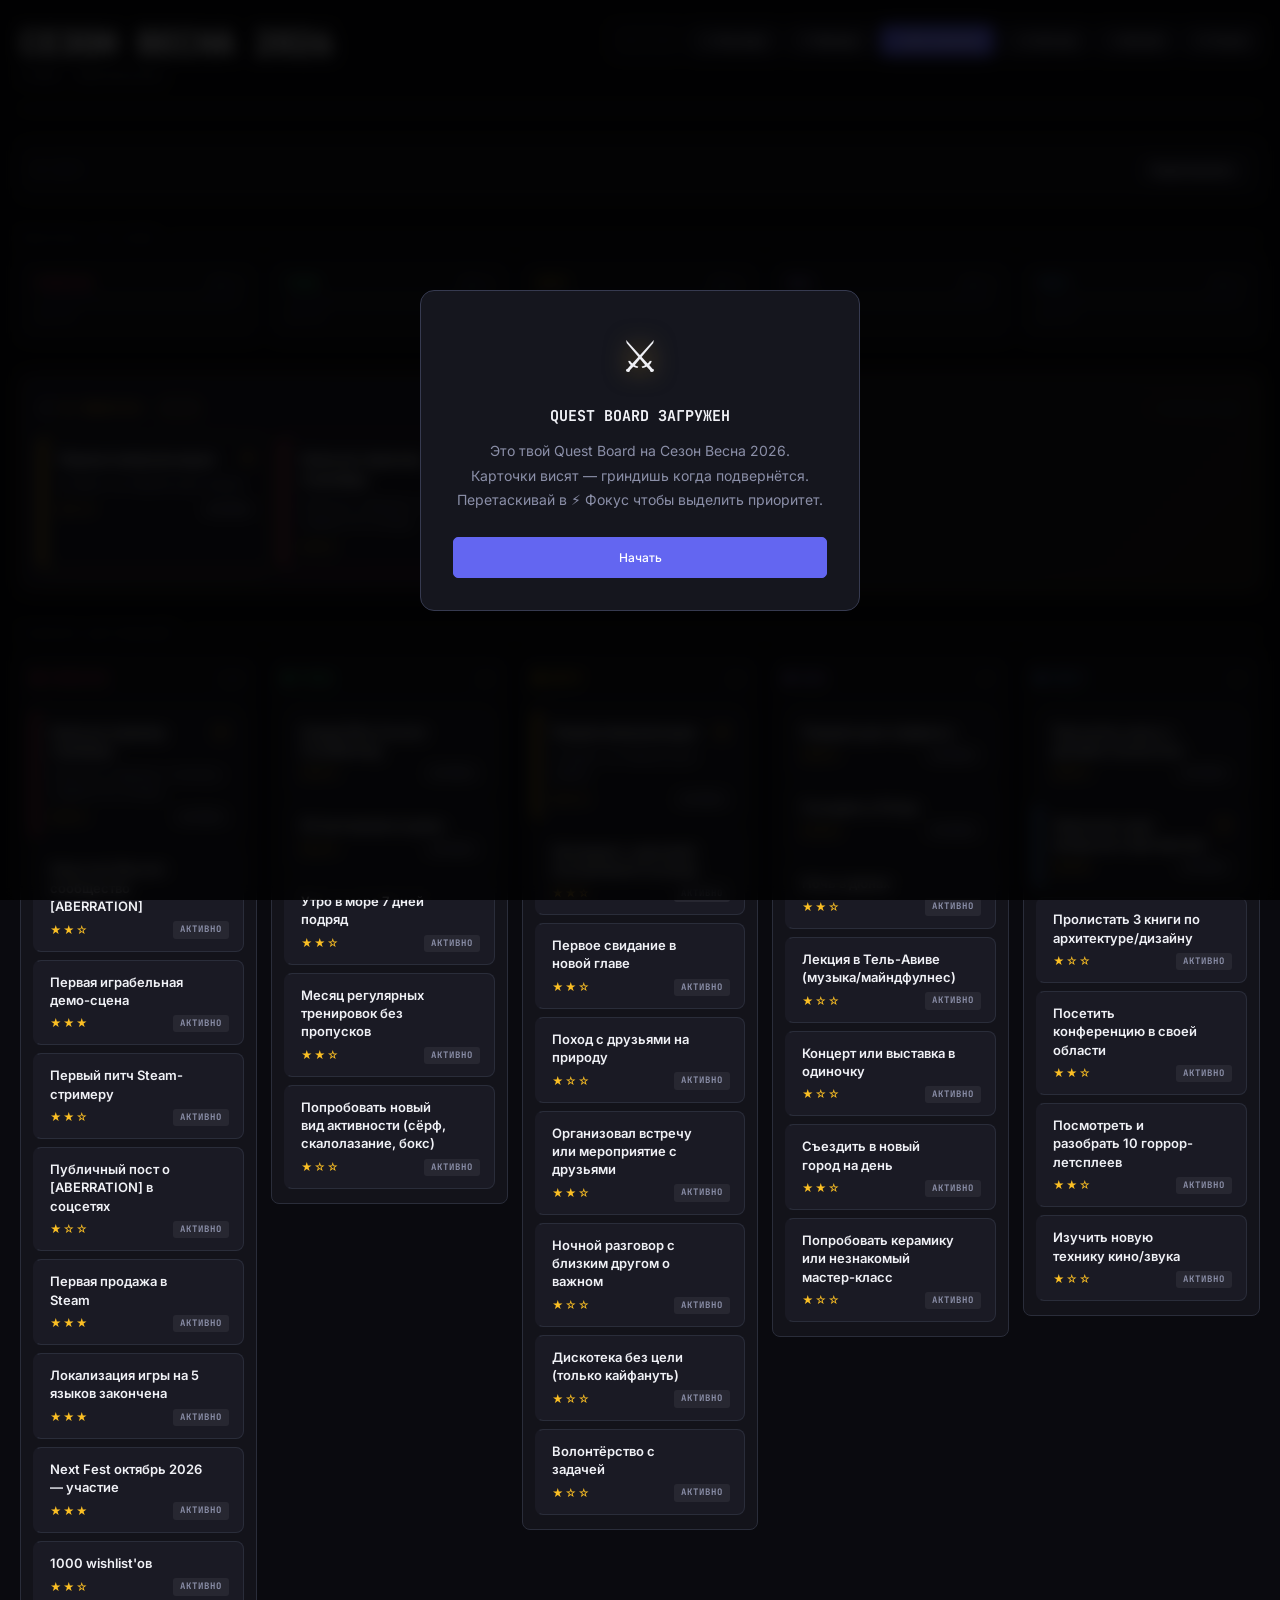
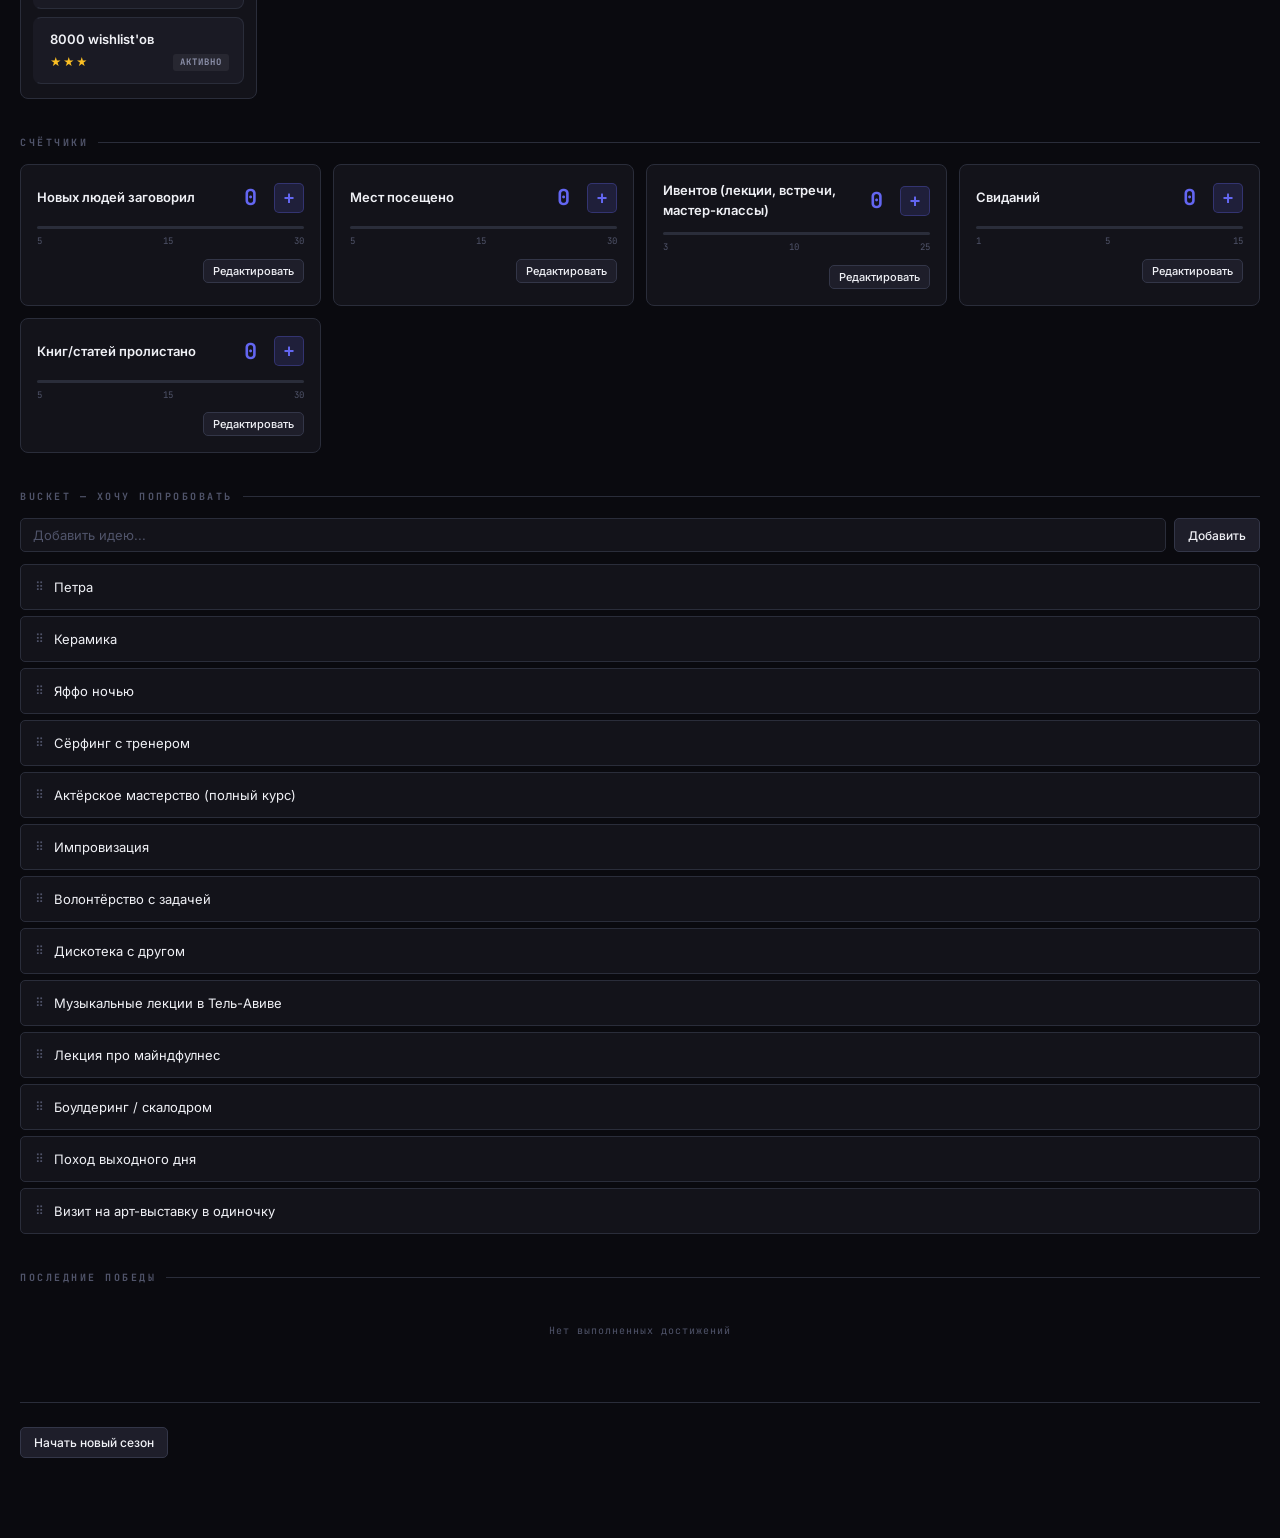
<file: quest_board.html>
<!DOCTYPE html>
<html lang="ru">
<head>
<meta charset="UTF-8">
<meta name="viewport" content="width=device-width, initial-scale=1.0">
<title>Quest Board — Сезон Весна 2026</title>
<link rel="preconnect" href="https://fonts.googleapis.com">
<link href="https://fonts.googleapis.com/css2?family=JetBrains+Mono:wght@400;700&family=Inter:wght@400;500;600&display=swap" rel="stylesheet">
<style>
:root {
  --bg-page:      #0a0a0f;
  --bg-panel:     #13131a;
  --bg-card:      #1a1a24;
  --bg-card-h:    #1e1e2c;
  --border:       #2a2d3a;
  --border-l:     #363a50;
  --text-main:    #f0f1f6;
  --text-muted:   #8b8fa8;
  --text-dim:     #50546a;
  --btn-bg:       #1e1e2a;
  --btn-h:        #26263a;
  --btn-bdr:      #333648;
  --accent:       #6366f1;
  --danger:       #ef4444;
  --success:      #22c55e;
  --gold:         #FBBF24;

  --c-craft:  #E94560;
  --c-body:   #4ADE80;
  --c-circle: #FBBF24;
  --c-fun:    #A78BFA;
  --c-growth: #60A5FA;

  --mono: 'JetBrains Mono', 'Consolas', monospace;
  --sans: 'Inter', system-ui, sans-serif;
  --r: 8px; --rs: 5px;
}
*,*::before,*::after{box-sizing:border-box;margin:0;padding:0}
html{scroll-behavior:smooth}
body{background:var(--bg-page);color:var(--text-main);font-family:var(--sans);font-size:14px;line-height:1.5;min-height:100vh}

/* ── LAYOUT ── */
#app{max-width:1440px;margin:0 auto;padding:24px 20px 80px}
section{margin-bottom:36px}

.sec-title{
  font-family:var(--mono);font-size:10px;font-weight:700;
  letter-spacing:2.5px;text-transform:uppercase;color:var(--text-dim);
  margin-bottom:14px;display:flex;align-items:center;gap:10px
}
.sec-title::after{content:'';flex:1;height:1px;background:var(--border)}

/* ── HEADER ── */
#header{margin-bottom:36px;padding-bottom:24px;border-bottom:1px solid var(--border)}
.hdr-top{display:flex;align-items:flex-start;justify-content:space-between;gap:20px;flex-wrap:wrap}
.hdr-left{flex:1;min-width:200px}

#season-name{
  font-family:var(--mono);font-size:clamp(20px,4vw,34px);font-weight:700;
  letter-spacing:-0.5px;cursor:pointer;display:inline-block;line-height:1.1;
  transition:color .15s
}
#season-name:hover{color:var(--accent)}
#season-subtitle{font-family:var(--mono);font-size:11px;color:var(--text-muted);margin-top:6px;letter-spacing:1px}

.hdr-right{display:flex;flex-wrap:wrap;gap:7px;align-items:center}

/* undo/redo */
.ud-group{display:flex;gap:3px;align-items:center;background:var(--bg-panel);border:1px solid var(--border);border-radius:var(--rs);padding:2px 4px}
.ud-btn{background:none;border:none;color:var(--text-muted);cursor:pointer;
  font-family:var(--mono);font-size:13px;width:28px;height:26px;border-radius:4px;
  display:flex;align-items:center;justify-content:center;transition:background .15s,color .15s}
.ud-btn:hover:not(:disabled){background:var(--btn-h);color:var(--text-main)}
.ud-btn:disabled{opacity:.25;cursor:default}

/* ── BUTTONS ── */
.btn{
  display:inline-flex;align-items:center;gap:6px;padding:7px 13px;
  background:var(--btn-bg);border:1px solid var(--btn-bdr);color:var(--text-main);
  font-family:var(--sans);font-size:12px;font-weight:500;border-radius:var(--rs);
  cursor:pointer;transition:background .15s,border-color .15s;white-space:nowrap
}
.btn:hover{background:var(--btn-h);border-color:var(--border-l)}
.btn.ac{background:var(--accent);border-color:var(--accent);color:#fff}
.btn.ac:hover{background:#5254d4;border-color:#5254d4}
.btn.dn{background:transparent;border-color:var(--danger);color:var(--danger)}
.btn.dn:hover{background:rgba(239,68,68,.1)}
.btn.ok{background:transparent;border-color:var(--success);color:var(--success)}
.btn.ok:hover{background:rgba(34,197,94,.1)}
.btn.sm{padding:4px 9px;font-size:11px}

/* ── OATH ── */
.oath-hdr{
  display:flex;align-items:center;justify-content:space-between;
  padding:12px 16px;background:var(--bg-panel);border:1px solid var(--border);
  border-radius:var(--r);cursor:pointer;transition:background .15s
}
.oath-hdr:hover{background:var(--bg-card)}
.oath-row{display:flex;align-items:center;gap:10px}
.oath-arrow{font-family:var(--mono);font-size:10px;color:var(--text-muted);transition:transform .2s;display:inline-block}
.oath-arrow.o{transform:rotate(90deg)}
.oath-lbl{font-family:var(--mono);font-size:10px;font-weight:700;letter-spacing:2px;text-transform:uppercase;color:var(--text-dim)}

#oath-body{display:none;padding:16px;background:var(--bg-panel);border:1px solid var(--border);border-top:none;border-radius:0 0 var(--r) var(--r)}
#oath-body.o{display:block}
.oath-list{list-style:none;counter-reset:oath;display:flex;flex-direction:column;gap:10px}
.oath-item{display:flex;gap:12px;align-items:flex-start;counter-increment:oath;color:var(--text-muted);font-size:13px;line-height:1.6}
.oath-item::before{
  content:counter(oath);font-family:var(--mono);font-size:10px;font-weight:700;color:var(--accent);
  background:rgba(99,102,241,.15);border:1px solid rgba(99,102,241,.3);border-radius:4px;
  width:22px;height:22px;display:flex;align-items:center;justify-content:center;flex-shrink:0;margin-top:2px
}

/* ── XP ── */
.xp-grid{display:grid;grid-template-columns:repeat(5,1fr);gap:12px}
@media(max-width:900px){.xp-grid{grid-template-columns:repeat(2,1fr)}}
@media(max-width:500px){.xp-grid{grid-template-columns:1fr}}
.xp-card{background:var(--bg-panel);border:1px solid var(--border);border-radius:var(--r);padding:14px 16px}
.xp-top{display:flex;align-items:center;justify-content:space-between;margin-bottom:8px}
.xp-name{font-family:var(--mono);font-size:11px;font-weight:700;letter-spacing:1px;text-transform:uppercase}
.xp-lv{font-family:var(--mono);font-size:10px;color:var(--text-muted)}
.xp-track{height:4px;background:var(--border);border-radius:2px;overflow:hidden;margin-bottom:6px}
.xp-fill{height:100%;border-radius:2px;transition:width .4s ease}
.xp-txt{font-family:var(--mono);font-size:10px;color:var(--text-dim)}

/* ════════════════════════════════════
   ЗОНА ФОКУСА — выразительный стиль
   ════════════════════════════════════ */
#focus-section{
  position:relative;
  border-radius:12px;
  padding:20px;
  background:
    linear-gradient(135deg,rgba(99,102,241,.06) 0%,rgba(251,191,36,.04) 100%),
    var(--bg-panel);
  border:1px solid rgba(251,191,36,.25);
  box-shadow:0 0 0 1px rgba(251,191,36,.08),inset 0 1px 0 rgba(255,255,255,.03);
  margin-bottom:36px;
  transition:border-color .2s,box-shadow .2s
}
#focus-section.drag-active{
  border-color:rgba(251,191,36,.6);
  box-shadow:0 0 20px rgba(251,191,36,.15),0 0 0 1px rgba(251,191,36,.2)
}

.focus-hdr{
  display:flex;align-items:center;gap:12px;margin-bottom:16px
}
.focus-icon{font-size:16px;filter:drop-shadow(0 0 6px rgba(251,191,36,.6))}
.focus-label{
  font-family:var(--mono);font-size:11px;font-weight:700;
  letter-spacing:3px;text-transform:uppercase;
  color:var(--gold);text-shadow:0 0 12px rgba(251,191,36,.4)
}
.focus-count{
  font-family:var(--mono);font-size:10px;color:var(--text-dim);
  background:rgba(251,191,36,.08);border:1px solid rgba(251,191,36,.15);
  padding:2px 8px;border-radius:20px
}
.focus-hint{margin-left:auto;font-family:var(--mono);font-size:9px;color:var(--text-dim);letter-spacing:1px}

.focus-grid{
  display:grid;
  grid-template-columns:repeat(auto-fill,minmax(220px,1fr));
  gap:12px;
  min-height:96px;
}
.focus-drop-zone{
  display:flex;align-items:center;justify-content:center;
  border:2px dashed rgba(251,191,36,.2);border-radius:var(--r);
  color:var(--text-dim);font-family:var(--mono);font-size:10px;letter-spacing:1px;
  padding:28px;transition:border-color .2s,color .2s;min-height:96px
}
.focus-drop-zone.hot{border-color:rgba(251,191,36,.55);color:var(--gold)}

/* Карточка В ФОКУСЕ — увеличенный вариант */
.ach-card{
  background:var(--bg-card);border:1px solid var(--border);border-left:3px solid transparent;
  border-radius:var(--r);padding:12px 14px;cursor:pointer;
  transition:background .15s,transform .1s,box-shadow .15s;position:relative;user-select:none
}
.ach-card:hover{background:var(--bg-card-h);transform:translateY(-1px)}
.ach-card.dragging{opacity:.35;transform:scale(.97)}
.ach-card.drag-over{outline:2px dashed var(--accent);outline-offset:2px}
.ach-card.completed .ach-title{text-decoration:line-through;color:var(--text-muted)}
.ach-card.completed{opacity:.7}

/* Карточка внутри фокуса */
.focus-grid .ach-card{
  border-left-width:3px;
  background:rgba(26,26,36,.9);
  box-shadow:inset 0 0 0 1px rgba(255,255,255,.04)
}
.focus-grid .ach-card:hover{
  box-shadow:inset 0 0 0 1px rgba(255,255,255,.07),0 4px 16px rgba(0,0,0,.3)
}
.focus-grid .ach-card .ach-title{font-size:14px;font-weight:600;letter-spacing:-.1px}

.ach-top{display:flex;align-items:flex-start;justify-content:space-between;gap:8px;margin-bottom:6px}
.ach-title{font-size:13px;font-weight:600;line-height:1.4;flex:1}
.ach-pin-btn{
  background:none;border:none;color:var(--text-dim);cursor:pointer;font-size:13px;
  padding:2px;opacity:0;transition:opacity .15s,color .15s;flex-shrink:0;line-height:1
}
.ach-card:hover .ach-pin-btn{opacity:1}
.ach-pin-btn.on{opacity:1;color:var(--gold);text-shadow:0 0 8px rgba(251,191,36,.6)}
.ach-desc{font-size:12px;color:var(--text-muted);margin-bottom:8px;line-height:1.5}
.ach-foot{display:flex;align-items:center;justify-content:space-between;gap:8px}
.ach-stars{font-size:11px;color:var(--gold);letter-spacing:1px}
.ach-badge{
  font-family:var(--mono);font-size:9px;font-weight:700;letter-spacing:1px;text-transform:uppercase;
  padding:2px 7px;border-radius:3px;background:rgba(255,255,255,.06);color:var(--text-muted)
}
.ach-card.completed .ach-badge{background:rgba(34,197,94,.15);color:var(--success)}
.ach-date{font-family:var(--mono);font-size:9px;color:var(--text-dim);margin-top:6px}

/* ── AXES GALLERY ── */
.axes-grid{display:grid;grid-template-columns:repeat(5,1fr);gap:14px;align-items:start}
@media(max-width:1100px){.axes-grid{grid-template-columns:repeat(3,1fr)}}
@media(max-width:700px){.axes-grid{grid-template-columns:repeat(2,1fr)}}
@media(max-width:460px){.axes-grid{grid-template-columns:1fr}}

.axis-col{
  background:var(--bg-panel);border:1px solid var(--border);border-radius:var(--r);
  padding:14px 12px;min-height:120px;transition:border-color .15s,background .15s
}
.axis-col.drop-t{border-color:var(--accent);background:rgba(99,102,241,.05)}
.axis-col-hdr{display:flex;align-items:center;gap:8px;margin-bottom:12px;padding-bottom:10px;border-bottom:1px solid var(--border)}
.axis-dot{width:8px;height:8px;border-radius:50%;flex-shrink:0}
.axis-name{font-family:var(--mono);font-size:11px;font-weight:700;letter-spacing:1.5px;text-transform:uppercase}
.axis-cnt{font-family:var(--mono);font-size:10px;color:var(--text-dim);margin-left:auto}
.axis-cards{display:flex;flex-direction:column;gap:8px;min-height:40px}

/* ── COUNTERS ── */
.cnt-grid{display:grid;grid-template-columns:repeat(auto-fill,minmax(270px,1fr));gap:12px}
.cnt-card{background:var(--bg-panel);border:1px solid var(--border);border-radius:var(--r);padding:16px}
.cnt-top{display:flex;align-items:center;justify-content:space-between;margin-bottom:12px;gap:10px}
.cnt-name{font-size:13px;font-weight:600;flex:1}
.cnt-ctrl{display:flex;align-items:center;gap:6px}
.cnt-val{font-family:var(--mono);font-size:22px;font-weight:700;color:var(--accent);min-width:36px;text-align:center}
.btn-plus{
  width:30px;height:30px;display:flex;align-items:center;justify-content:center;
  background:rgba(99,102,241,.15);border:1px solid rgba(99,102,241,.3);color:var(--accent);
  border-radius:var(--rs);cursor:pointer;font-size:18px;font-weight:700;transition:background .15s;line-height:1
}
.btn-plus:hover{background:rgba(99,102,241,.3)}
.cnt-track{height:3px;background:var(--border);border-radius:2px;overflow:hidden;margin-bottom:6px}
.cnt-fill{height:100%;background:var(--accent);border-radius:2px;transition:width .4s ease}
.cnt-tiers{display:flex;justify-content:space-between;font-family:var(--mono);font-size:9px;color:var(--text-dim)}
.cnt-tier.hit{color:var(--success);font-weight:700}
.cnt-foot{display:flex;justify-content:flex-end;margin-top:10px;gap:6px}

/* ── BUCKET ── */
.bkt-add{display:flex;gap:8px;margin-bottom:12px}
.bkt-add input{
  flex:1;background:var(--bg-panel);border:1px solid var(--border);
  color:var(--text-main);font-family:var(--sans);font-size:13px;
  padding:8px 12px;border-radius:var(--rs);outline:none;transition:border-color .15s
}
.bkt-add input:focus{border-color:var(--accent)}
.bkt-add input::placeholder{color:var(--text-dim)}
.bkt-list{display:flex;flex-direction:column;gap:6px}
.bkt-item{
  display:flex;align-items:center;gap:10px;padding:10px 14px;
  background:var(--bg-panel);border:1px solid var(--border);border-radius:var(--rs);
  cursor:grab;transition:background .15s
}
.bkt-item:hover{background:var(--bg-card)}
.bkt-item.dragging{opacity:.4;cursor:grabbing}
.bkt-item.drag-over{outline:2px dashed var(--accent);outline-offset:2px}
.bkt-grip{color:var(--text-dim);font-size:12px;cursor:grab;flex-shrink:0}
.bkt-txt{flex:1;font-size:13px}
.bkt-act{display:flex;gap:5px;opacity:0;transition:opacity .15s}
.bkt-item:hover .bkt-act{opacity:1}

/* ── RECENT ── */
.rec-list{display:flex;flex-direction:column;gap:8px}
.rec-item{display:flex;align-items:center;gap:12px;padding:10px 14px;background:var(--bg-panel);border:1px solid var(--border);border-radius:var(--rs)}
.rec-dot{width:8px;height:8px;border-radius:50%;flex-shrink:0}
.rec-title{flex:1;font-size:13px;font-weight:500}
.rec-axis{font-family:var(--mono);font-size:10px;color:var(--text-muted);text-transform:uppercase;letter-spacing:1px}
.rec-date{font-family:var(--mono);font-size:10px;color:var(--text-dim)}

/* ── MODAL ── */
.modal-back{
  display:none;position:fixed;inset:0;background:rgba(0,0,0,.72);
  backdrop-filter:blur(5px);z-index:1000;align-items:center;justify-content:center;padding:20px
}
.modal-back.o{display:flex}
.modal-box{
  background:#15161e;border:1px solid var(--border-l);border-radius:12px;
  width:100%;max-width:480px;max-height:90vh;overflow-y:auto;padding:24px;
  box-shadow:0 24px 60px rgba(0,0,0,.6)
}
.m-title{font-family:var(--mono);font-size:12px;font-weight:700;letter-spacing:1.5px;text-transform:uppercase;color:var(--text-muted);margin-bottom:20px}
.m-field{margin-bottom:16px}
.m-field label{display:block;font-family:var(--mono);font-size:10px;font-weight:700;letter-spacing:1.5px;text-transform:uppercase;color:var(--text-dim);margin-bottom:6px}
.m-field input,.m-field select,.m-field textarea{
  width:100%;background:var(--bg-card);border:1px solid var(--border);color:var(--text-main);
  font-family:var(--sans);font-size:13px;padding:9px 12px;border-radius:var(--rs);outline:none;
  transition:border-color .15s;resize:vertical
}
.m-field input:focus,.m-field select:focus,.m-field textarea:focus{border-color:var(--accent)}
.m-field select option{background:#15161e}
.diff-row{display:flex;gap:8px}
.diff-btn{
  flex:1;padding:8px;background:var(--bg-card);border:1px solid var(--border);color:var(--text-muted);
  border-radius:var(--rs);cursor:pointer;text-align:center;font-size:14px;transition:all .15s
}
.diff-btn:hover{border-color:var(--border-l)}
.diff-btn.on{border-color:var(--gold);color:var(--gold);background:rgba(251,191,36,.1)}
.m-acts{display:flex;flex-wrap:wrap;gap:8px;margin-top:20px;padding-top:16px;border-top:1px solid var(--border)}
.m-acts-l{display:flex;gap:8px;flex:1}
.m-acts-r{display:flex;gap:8px}

/* ── TOAST ── */
#toast{
  position:fixed;bottom:24px;left:50%;transform:translateX(-50%) translateY(20px);
  background:#26263a;border:1px solid var(--border-l);color:var(--text-main);
  font-family:var(--mono);font-size:12px;padding:10px 18px;border-radius:8px;
  box-shadow:0 8px 24px rgba(0,0,0,.4);opacity:0;transition:opacity .2s,transform .2s;
  pointer-events:none;z-index:9999;white-space:nowrap
}
#toast.show{opacity:1;transform:translateX(-50%) translateY(0)}

/* ── WELCOME ── */
#welcome{display:none;position:fixed;inset:0;background:rgba(0,0,0,.82);backdrop-filter:blur(8px);z-index:2000;align-items:center;justify-content:center;padding:20px}
#welcome.o{display:flex}
.wlc-box{background:#15161e;border:1px solid var(--border-l);border-radius:14px;padding:32px;max-width:440px;width:100%;text-align:center}
.wlc-icon{font-size:44px;margin-bottom:16px;filter:drop-shadow(0 0 12px rgba(251,191,36,.5))}
.wlc-title{font-family:var(--mono);font-size:15px;font-weight:700;margin-bottom:12px}
.wlc-text{font-size:14px;color:var(--text-muted);line-height:1.75;margin-bottom:24px}

.empty-st{text-align:center;padding:24px 16px;color:var(--text-dim);font-family:var(--mono);font-size:10px;letter-spacing:1px}
input[type=file]{display:none}
.ns-sep{border-top:1px solid var(--border);padding-top:24px;margin-top:40px}
</style>
</head>
<body>
<div id="app">

<!-- HEADER -->
<div id="header">
  <div class="hdr-top">
    <div class="hdr-left">
      <div id="season-name">СЕЗОН ВЕСНА 2026</div>
      <div id="season-subtitle">Глава: Приключение</div>
    </div>
    <div class="hdr-right">
      <!-- Undo / Redo -->
      <div class="ud-group">
        <button class="ud-btn" id="btn-undo" title="Отменить (Ctrl+Z)" onclick="QB.undo()" disabled>↩</button>
        <button class="ud-btn" id="btn-redo" title="Повторить (Ctrl+Y)" onclick="QB.redo()" disabled>↪</button>
      </div>
      <button class="btn" onclick="QB.exportJSON()">↓ Экспорт</button>
      <button class="btn" onclick="QB.importClick()">↑ Импорт</button>
      <button class="btn ac" onclick="QB.openAddAch()">+ Достижение</button>
      <button class="btn" onclick="QB.openAddCounter()">+ Счётчик</button>
      <button class="btn" onclick="QB.openAddBucket()">+ Bucket</button>
      <button class="btn" onclick="QB.openNewSeason()">⟳ Сезон</button>
    </div>
  </div>
</div>

<!-- OATH -->
<section id="oath-section">
  <div class="oath-hdr" onclick="QB.toggleOath()">
    <div class="oath-row">
      <span class="oath-arrow" id="oath-arrow">▶</span>
      <span class="oath-lbl">Обет</span>
    </div>
    <button class="btn sm" onclick="event.stopPropagation();QB.openEditOath()">Редактировать</button>
  </div>
  <div id="oath-body"></div>
</section>

<!-- XP -->
<section>
  <div class="sec-title">Прогресс по осям</div>
  <div class="xp-grid" id="xp-grid"></div>
</section>

<!-- FOCUS ZONE -->
<div id="focus-section"
  ondragover="QB.focusDragOver(event)"
  ondragleave="QB.focusDragLeave(event)"
  ondrop="QB.focusDrop(event)">
  <div class="focus-hdr">
    <span class="focus-icon">⚡</span>
    <span class="focus-label">В фокусе</span>
    <span class="focus-count" id="focus-count">0 / 5</span>
    <span class="focus-hint">↓ перетащи сюда</span>
  </div>
  <div class="focus-grid" id="focus-grid"></div>
</div>

<!-- ACHIEVEMENTS GALLERY -->
<section>
  <div class="sec-title">Галерея достижений</div>
  <div class="axes-grid" id="axes-grid"></div>
</section>

<!-- COUNTERS -->
<section>
  <div class="sec-title">Счётчики</div>
  <div class="cnt-grid" id="cnt-grid"></div>
</section>

<!-- BUCKET -->
<section>
  <div class="sec-title">Bucket — хочу попробовать</div>
  <div class="bkt-add">
    <input type="text" id="bkt-input" placeholder="Добавить идею..." onkeydown="QB.bktKeydown(event)">
    <button class="btn" onclick="QB.addBucket()">Добавить</button>
  </div>
  <div class="bkt-list" id="bkt-list"></div>
</section>

<!-- RECENT -->
<section>
  <div class="sec-title">Последние победы</div>
  <div class="rec-list" id="rec-list"></div>
</section>

<div class="ns-sep">
  <button class="btn" onclick="QB.openNewSeason()">Начать новый сезон</button>
</div>
</div><!-- #app -->

<!-- MODALS -->

<!-- Achievement -->
<div class="modal-back" id="m-ach" onclick="QB.closeM('m-ach')">
<div class="modal-box" onclick="event.stopPropagation()">
  <div class="m-title" id="m-ach-title">Достижение</div>
  <div class="m-field"><label>Название</label><input type="text" id="ach-title" placeholder="Что хочешь сделать?"></div>
  <div class="m-field"><label>Описание</label><textarea id="ach-desc" rows="2" placeholder="Подробности..."></textarea></div>
  <div class="m-field"><label>Ось</label><select id="ach-axis"></select></div>
  <div class="m-field">
    <label>Сложность</label>
    <div class="diff-row" id="diff-row">
      <div class="diff-btn" data-d="1" onclick="QB.setDiff(1)">★</div>
      <div class="diff-btn" data-d="2" onclick="QB.setDiff(2)">★★</div>
      <div class="diff-btn" data-d="3" onclick="QB.setDiff(3)">★★★</div>
    </div>
  </div>
  <div class="m-field" id="note-field"><label>Заметка</label><textarea id="ach-note" rows="2" placeholder="Что получилось?"></textarea></div>
  <div class="m-acts">
    <div class="m-acts-l">
      <button class="btn ok" id="btn-done" onclick="QB.completeAch()">✓ Сделал!</button>
      <button class="btn" id="btn-reac" onclick="QB.reactivateAch()" style="display:none">↩ Вернуть</button>
    </div>
    <div class="m-acts-r">
      <button class="btn dn" id="btn-del-ach" onclick="QB.deleteAch()">Удалить</button>
      <button class="btn" onclick="QB.saveAch()">Сохранить</button>
      <button class="btn" onclick="QB.closeM('m-ach')">✕</button>
    </div>
  </div>
</div>
</div>

<!-- Oath -->
<div class="modal-back" id="m-oath" onclick="QB.closeM('m-oath')">
<div class="modal-box" onclick="event.stopPropagation()">
  <div class="m-title">Редактировать обет</div>
  <div id="oath-fields"></div>
  <div class="m-acts"><div class="m-acts-r">
    <button class="btn ac" onclick="QB.saveOath()">Сохранить</button>
    <button class="btn" onclick="QB.closeM('m-oath')">Отмена</button>
  </div></div>
</div>
</div>

<!-- Counter -->
<div class="modal-back" id="m-cnt" onclick="QB.closeM('m-cnt')">
<div class="modal-box" onclick="event.stopPropagation()">
  <div class="m-title" id="m-cnt-title">Счётчик</div>
  <div class="m-field"><label>Название</label><input type="text" id="cnt-name" placeholder="Что считаем?"></div>
  <div class="m-field"><label>Тиры (через запятую)</label><input type="text" id="cnt-tiers" placeholder="5, 15, 30"></div>
  <div class="m-field" id="cnt-cur-f"><label>Текущее значение</label><input type="number" id="cnt-cur" min="0" value="0"></div>
  <div class="m-acts">
    <div class="m-acts-l"><button class="btn dn" id="btn-del-cnt" onclick="QB.deleteCnt()" style="display:none">Удалить</button></div>
    <div class="m-acts-r">
      <button class="btn ac" onclick="QB.saveCnt()">Сохранить</button>
      <button class="btn" onclick="QB.closeM('m-cnt')">Отмена</button>
    </div>
  </div>
</div>
</div>

<!-- Season -->
<div class="modal-back" id="m-season" onclick="QB.closeM('m-season')">
<div class="modal-box" onclick="event.stopPropagation()">
  <div class="m-title" id="m-season-title">Сезон</div>
  <div class="m-field"><label>Название сезона</label><input type="text" id="s-name" placeholder="Сезон Лето 2026"></div>
  <div class="m-field"><label>Подзаголовок</label><input type="text" id="s-sub" placeholder="Глава: ..."></div>
  <div id="s-warn" style="display:none;padding:10px;background:rgba(239,68,68,.1);border:1px solid rgba(239,68,68,.3);border-radius:6px;font-size:12px;color:#ef4444;margin-bottom:12px">
    Текущий сезон будет заархивирован. Достижения сбросятся в active, счётчики обнулятся.
  </div>
  <div class="m-acts"><div class="m-acts-r">
    <button class="btn ac" id="btn-save-s" onclick="QB.saveSeason()">Сохранить</button>
    <button class="btn" onclick="QB.closeM('m-season')">Отмена</button>
  </div></div>
</div>
</div>

<div id="toast"></div>
<div id="welcome" class="o">
  <div class="wlc-box">
    <div class="wlc-icon">⚔️</div>
    <div class="wlc-title">QUEST BOARD ЗАГРУЖЕН</div>
    <div class="wlc-text">Это твой Quest Board на Сезон Весна 2026.<br>Карточки висят — гриндишь когда подвернётся.<br>Перетаскивай в ⚡ Фокус чтобы выделить приоритет.</div>
    <button class="btn ac" onclick="QB.closeWelcome()" style="width:100%;justify-content:center;padding:12px">Начать</button>
  </div>
</div>

<input type="file" id="import-input" accept=".json" onchange="QB.importJSON(event)">

<script>
/* ════════════════════════════════════════════════════
   QUEST BOARD — core logic
   ════════════════════════════════════════════════════ */
const QB = (() => {

/* ── SEED ── */
const SEED = {
  schemaVersion: 1,
  season: { name: 'СЕЗОН ВЕСНА 2026', startedAt: '2026-04-18', subtitle: 'Глава: Приключение' },
  oath: [
    'Иду туда, где мне интересно, по фану. Если среда развивает — бонус. Что из этого получится — побочный продукт, а не цель.',
    '"Иду кайфовать" — установка по умолчанию на всё публичное: свидания, питчи, знакомства, выступления, соцсети. Цель всегда фан, результат всегда бонус.',
    'Одно действие — несколько слоёв. Выбираю только то, где сходятся ремесло, тело, круг, фан, рост. Что не сходится — отсеиваю без сожаления.',
    'Представляюсь из новой главы. Я solo-разработчик, делаю [ABERRATION], строю FEIGIN ENTERTAINMENT. Студент — уточнение, не главное слово.'
  ],
  axes: [
    { id:'craft',  name:'Ремесло', color:'#E94560' },
    { id:'body',   name:'Тело',    color:'#4ADE80' },
    { id:'circle', name:'Круг',    color:'#FBBF24' },
    { id:'fun',    name:'Фан',     color:'#A78BFA' },
    { id:'growth', name:'Рост',    color:'#60A5FA' }
  ],
  achievements:[
    // CIRCLE
    {id:uid(),title:'Первая импровизация',description:'Сходить на первый урок импро',axis:'circle',difficulty:1,status:'active',pinned:true,completedAt:null,note:'',order:0},
    {id:uid(),title:'Заговорил с красивой незнакомкой на улице',description:'',axis:'circle',difficulty:2,status:'active',pinned:false,completedAt:null,note:'',order:1},
    {id:uid(),title:'Первое свидание в новой главе',description:'',axis:'circle',difficulty:2,status:'active',pinned:false,completedAt:null,note:'',order:2},
    {id:uid(),title:'Поход с друзьями на природу',description:'',axis:'circle',difficulty:1,status:'active',pinned:false,completedAt:null,note:'',order:3},
    {id:uid(),title:'Организовал встречу или мероприятие с друзьями',description:'',axis:'circle',difficulty:2,status:'active',pinned:false,completedAt:null,note:'',order:4},
    {id:uid(),title:'Ночной разговор с близким другом о важном',description:'',axis:'circle',difficulty:1,status:'active',pinned:false,completedAt:null,note:'',order:5},
    {id:uid(),title:'Дискотека без цели (только кайфануть)',description:'',axis:'circle',difficulty:1,status:'active',pinned:false,completedAt:null,note:'',order:6},
    {id:uid(),title:'Волонтёрство с задачей',description:'',axis:'circle',difficulty:1,status:'active',pinned:false,completedAt:null,note:'',order:7},
    // FUN
    {id:uid(),title:'Первый урок сёрфинга',description:'',axis:'fun',difficulty:2,status:'active',pinned:false,completedAt:null,note:'',order:0},
    {id:uid(),title:'Съездить в Петру',description:'',axis:'fun',difficulty:3,status:'active',pinned:false,completedAt:null,note:'',order:1},
    {id:uid(),title:'Ночь в дюнах',description:'',axis:'fun',difficulty:2,status:'active',pinned:false,completedAt:null,note:'',order:2},
    {id:uid(),title:'Лекция в Тель-Авиве (музыка/майндфулнес)',description:'',axis:'fun',difficulty:1,status:'active',pinned:false,completedAt:null,note:'',order:3},
    {id:uid(),title:'Концерт или выставка в одиночку',description:'',axis:'fun',difficulty:1,status:'active',pinned:false,completedAt:null,note:'',order:4},
    {id:uid(),title:'Съездить в новый город на день',description:'',axis:'fun',difficulty:2,status:'active',pinned:false,completedAt:null,note:'',order:5},
    {id:uid(),title:'Попробовать керамику или незнакомый мастер-класс',description:'',axis:'fun',difficulty:1,status:'active',pinned:false,completedAt:null,note:'',order:6},
    // CRAFT
    {id:uid(),title:'Написал первому стримеру',description:'Написать первому стримеру-хоррор летсплееру',axis:'craft',difficulty:2,status:'active',pinned:true,completedAt:null,note:'',order:0},
    {id:uid(),title:'Запустил Discord-сообщество [ABERRATION]',description:'',axis:'craft',difficulty:2,status:'active',pinned:false,completedAt:null,note:'',order:1},
    {id:uid(),title:'Первая играбельная демо-сцена',description:'',axis:'craft',difficulty:3,status:'active',pinned:false,completedAt:null,note:'',order:2},
    {id:uid(),title:'Первый питч Steam-стримеру',description:'',axis:'craft',difficulty:2,status:'active',pinned:false,completedAt:null,note:'',order:3},
    {id:uid(),title:'Публичный пост о [ABERRATION] в соцсетях',description:'',axis:'craft',difficulty:1,status:'active',pinned:false,completedAt:null,note:'',order:4},
    {id:uid(),title:'Первая продажа в Steam',description:'',axis:'craft',difficulty:3,status:'active',pinned:false,completedAt:null,note:'',order:5},
    {id:uid(),title:'Локализация игры на 5 языков закончена',description:'',axis:'craft',difficulty:3,status:'active',pinned:false,completedAt:null,note:'',order:6},
    {id:uid(),title:'Next Fest октябрь 2026 — участие',description:'',axis:'craft',difficulty:3,status:'active',pinned:false,completedAt:null,note:'',order:7},
    {id:uid(),title:"1000 wishlist'ов",description:'',axis:'craft',difficulty:2,status:'active',pinned:false,completedAt:null,note:'',order:8},
    {id:uid(),title:"8000 wishlist'ов",description:'',axis:'craft',difficulty:3,status:'active',pinned:false,completedAt:null,note:'',order:9},
    // BODY
    {id:uid(),title:'Новый PR в Convict Conditioning',description:'',axis:'body',difficulty:2,status:'active',pinned:false,completedAt:null,note:'',order:0},
    {id:uid(),title:'20 км пешком за день',description:'',axis:'body',difficulty:2,status:'active',pinned:false,completedAt:null,note:'',order:1},
    {id:uid(),title:'Утро в море 7 дней подряд',description:'',axis:'body',difficulty:2,status:'active',pinned:false,completedAt:null,note:'',order:2},
    {id:uid(),title:'Месяц регулярных тренировок без пропусков',description:'',axis:'body',difficulty:2,status:'active',pinned:false,completedAt:null,note:'',order:3},
    {id:uid(),title:'Попробовать новый вид активности (сёрф, скалолазание, бокс)',description:'',axis:'body',difficulty:1,status:'active',pinned:false,completedAt:null,note:'',order:4},
    // GROWTH
    {id:uid(),title:'Прочитать книгу о дизайне полностью',description:'',axis:'growth',difficulty:2,status:'active',pinned:false,completedAt:null,note:'',order:0},
    {id:uid(),title:'Закончить курс актёрского мастерства',description:'',axis:'growth',difficulty:3,status:'active',pinned:true,completedAt:null,note:'',order:1},
    {id:uid(),title:'Пролистать 3 книги по архитектуре/дизайну',description:'',axis:'growth',difficulty:1,status:'active',pinned:false,completedAt:null,note:'',order:2},
    {id:uid(),title:'Посетить конференцию в своей области',description:'',axis:'growth',difficulty:2,status:'active',pinned:false,completedAt:null,note:'',order:3},
    {id:uid(),title:'Посмотреть и разобрать 10 горрор-летсплеев',description:'',axis:'growth',difficulty:2,status:'active',pinned:false,completedAt:null,note:'',order:4},
    {id:uid(),title:'Изучить новую технику кино/звука',description:'',axis:'growth',difficulty:1,status:'active',pinned:false,completedAt:null,note:'',order:5}
  ],
  counters:[
    {id:uid(),name:'Новых людей заговорил',current:0,tiers:[5,15,30]},
    {id:uid(),name:'Мест посещено',current:0,tiers:[5,15,30]},
    {id:uid(),name:'Ивентов (лекции, встречи, мастер-классы)',current:0,tiers:[3,10,25]},
    {id:uid(),name:'Свиданий',current:0,tiers:[1,5,15]},
    {id:uid(),name:'Книг/статей пролистано',current:0,tiers:[5,15,30]}
  ],
  bucket:[
    {id:uid(),text:'Петра'},{id:uid(),text:'Керамика'},{id:uid(),text:'Яффо ночью'},
    {id:uid(),text:'Сёрфинг с тренером'},{id:uid(),text:'Актёрское мастерство (полный курс)'},
    {id:uid(),text:'Импровизация'},{id:uid(),text:'Волонтёрство с задачей'},
    {id:uid(),text:'Дискотека с другом'},{id:uid(),text:'Музыкальные лекции в Тель-Авиве'},
    {id:uid(),text:'Лекция про майндфулнес'},{id:uid(),text:'Боулдеринг / скалодром'},
    {id:uid(),text:'Поход выходного дня'},{id:uid(),text:'Визит на арт-выставку в одиночку'}
  ]
};

/* ── STATE ── */
let S = null;
let history = [], histIdx = -1;
let oathOpen = false;
let editAchId = null, curDiff = 1;
let editCntId = null;
let isNewSeason = false;
let dragId = null, dragFrom = null; // dragFrom: 'focus' | 'axis'
let bktDragId = null;

const KEY = 'quest_board_v1';
const ARC = 'quest_board_archive';

/* ── HELPERS ── */
function uid(){ return Math.random().toString(36).slice(2)+Date.now().toString(36); }

function save(){ localStorage.setItem(KEY, JSON.stringify(S)); }

function pushHistory(){
  history = history.slice(0, histIdx+1);
  history.push(JSON.stringify(S));
  if(history.length > 60) history.shift();
  histIdx = history.length - 1;
  updateUD();
}

function commit(){
  pushHistory();
  save();
  render();
}

function updateUD(){
  document.getElementById('btn-undo').disabled = (histIdx <= 0);
  document.getElementById('btn-redo').disabled = (histIdx >= history.length-1);
}

function undo(){
  if(histIdx <= 0) return;
  histIdx--;
  S = JSON.parse(history[histIdx]);
  save(); render(); updateUD();
  toast('Отменено');
}

function redo(){
  if(histIdx >= history.length-1) return;
  histIdx++;
  S = JSON.parse(history[histIdx]);
  save(); render(); updateUD();
  toast('Повторено');
}

function axColor(id){ const a=S.axes.find(x=>x.id===id); return a?a.color:'#6366f1'; }
function axName(id){ const a=S.axes.find(x=>x.id===id); return a?a.name:id; }
function stars(n){ return '★'.repeat(n)+'☆'.repeat(3-n); }
function today(){ return new Date().toISOString().slice(0,10); }
function fmtDate(d){ if(!d)return''; const[y,m,day]=d.split('-'); return `${day}.${m}.${y}`; }
function esc(s){ return String(s).replace(/&/g,'&amp;').replace(/</g,'&lt;').replace(/>/g,'&gt;').replace(/"/g,'&quot;'); }

function getXP(axId){ return S.achievements.filter(a=>a.axis===axId&&a.status==='completed').reduce((s,a)=>s+a.difficulty,0); }
function getLevel(xp){
  if(xp>=50) return{level:5,min:50,max:null};
  if(xp>=30) return{level:4,min:30,max:50};
  if(xp>=15) return{level:3,min:15,max:30};
  if(xp>=5)  return{level:2,min:5, max:15};
  return{level:1,min:0,max:5};
}

function toast(msg,dur=2000){
  const el=document.getElementById('toast');
  el.textContent=msg; el.classList.add('show');
  setTimeout(()=>el.classList.remove('show'),dur);
}

/* ── RENDER ── */
function render(){
  renderHeader(); renderOath(); renderXP();
  renderFocus(); renderAxes();
  renderCounters(); renderBucket(); renderRecent();
}

function renderHeader(){
  document.getElementById('season-name').textContent=S.season.name;
  document.getElementById('season-subtitle').textContent=S.season.subtitle;
}

function renderOath(){
  const body=document.getElementById('oath-body');
  const arr=document.getElementById('oath-arrow');
  body.classList.toggle('o',oathOpen);
  arr.classList.toggle('o',oathOpen);
  body.innerHTML='<ul class="oath-list">'+S.oath.map(t=>`<li class="oath-item">${esc(t)}</li>`).join('')+'</ul>';
}

function renderXP(){
  document.getElementById('xp-grid').innerHTML=S.axes.map(ax=>{
    const xp=getXP(ax.id);
    const{level,min,max}=getLevel(xp);
    const pct=max?Math.min(100,((xp-min)/(max-min))*100):100;
    const txt=max?`${xp-min}/${max-min} XP`:`${xp} XP — MAX`;
    return`<div class="xp-card">
      <div class="xp-top">
        <span class="xp-name" style="color:${ax.color}">${ax.name}</span>
        <span class="xp-lv">LVL ${level}</span>
      </div>
      <div class="xp-track"><div class="xp-fill" style="width:${pct}%;background:${ax.color}"></div></div>
      <div class="xp-txt">${txt}</div>
    </div>`;
  }).join('');
}

/* ── FOCUS ZONE ── */
function renderFocus(){
  const pinned=S.achievements.filter(a=>a.pinned&&a.status==='active');
  document.getElementById('focus-count').textContent=`${pinned.length} / 5`;
  const grid=document.getElementById('focus-grid');
  if(!pinned.length){
    grid.innerHTML='<div class="focus-drop-zone" id="focus-empty">Перетащи карточку сюда чтобы взять в фокус</div>';
  } else {
    grid.innerHTML=pinned.map(a=>achCard(a,true)).join('');
  }
}

/* ── AXES GALLERY ── */
function renderAxes(){
  document.getElementById('axes-grid').innerHTML=S.axes.map(ax=>{
    const achs=S.achievements.filter(a=>a.axis===ax.id).sort((a,b)=>a.order-b.order);
    const done=achs.filter(a=>a.status==='completed').length;
    return`<div class="axis-col" data-axis="${ax.id}"
      ondragover="QB.axisDragOver(event,'${ax.id}')"
      ondragleave="QB.axisDragLeave(event)"
      ondrop="QB.axisDrop(event,'${ax.id}')">
      <div class="axis-col-hdr">
        <div class="axis-dot" style="background:${ax.color}"></div>
        <span class="axis-name" style="color:${ax.color}">${ax.name}</span>
        <span class="axis-cnt">${done}/${achs.length}</span>
      </div>
      <div class="axis-cards" data-axis="${ax.id}">
        ${achs.length?achs.map(a=>achCard(a,false)).join(''):'<div class="empty-st">Пусто</div>'}
      </div>
    </div>`;
  }).join('');
}

function achCard(a, inFocus){
  const color=axColor(a.axis);
  const isPinned=a.pinned&&a.status==='active';
  const borderColor=a.status==='completed'?color:(isPinned?color:'transparent');
  const glow=isPinned&&inFocus?`box-shadow:0 0 0 1px ${color}33,0 4px 20px ${color}22`:''
  const completedLine=a.completedAt?`<div class="ach-date">✓ ${fmtDate(a.completedAt)}</div>`:'';
  const pinIcon=isPinned?'★':'☆';
  const pinTitle=isPinned?'Убрать из фокуса':'Добавить в фокус';
  return`<div class="ach-card ${a.status}" data-id="${a.id}"
    style="border-left-color:${borderColor};${glow}"
    draggable="true"
    ondragstart="QB.achDragStart(event,'${a.id}','${inFocus?'focus':'axis'}')"
    ondragover="QB.achDragOver(event)"
    ondragleave="QB.achDragLeave(event)"
    ondrop="QB.achDrop(event,'${a.id}')"
    ondragend="QB.achDragEnd(event)"
    onclick="QB.openEditAch('${a.id}')">
    <div class="ach-top">
      <div class="ach-title">${esc(a.title)}</div>
      ${a.status==='active'?`<button class="ach-pin-btn ${isPinned?'on':''}" title="${pinTitle}"
        onclick="event.stopPropagation();QB.togglePin('${a.id}')">${pinIcon}</button>`:''}
    </div>
    ${a.description?`<div class="ach-desc">${esc(a.description)}</div>`:''}
    <div class="ach-foot">
      <span class="ach-stars">${stars(a.difficulty)}</span>
      <span class="ach-badge">${a.status==='completed'?'выполнено':'активно'}</span>
    </div>
    ${completedLine}
  </div>`;
}

/* ── DRAG & DROP ── */

// Achievement drag
function achDragStart(e,id,from){
  dragId=id; dragFrom=from;
  e.currentTarget.classList.add('dragging');
  e.dataTransfer.effectAllowed='move';
  e.dataTransfer.setData('text/plain',JSON.stringify({id,from}));
}
function achDragOver(e){
  e.preventDefault(); e.stopPropagation();
  e.currentTarget.classList.add('drag-over');
  e.dataTransfer.dropEffect='move';
}
function achDragLeave(e){ e.currentTarget.classList.remove('drag-over'); }
function achDrop(e,targetId){
  e.preventDefault(); e.stopPropagation();
  e.currentTarget.classList.remove('drag-over');
  if(!dragId||dragId===targetId) return;
  const src=S.achievements.find(x=>x.id===dragId);
  const tgt=S.achievements.find(x=>x.id===targetId);
  if(!src||!tgt) return;
  if(src.axis===tgt.axis){
    const tmp=src.order; src.order=tgt.order; tgt.order=tmp;
  } else {
    src.axis=tgt.axis; src.order=tgt.order-0.5;
    S.achievements.filter(a=>a.axis===src.axis).sort((a,b)=>a.order-b.order).forEach((a,i)=>a.order=i);
  }
  commit();
}
function achDragEnd(e){
  e.currentTarget.classList.remove('dragging');
  dragId=null; dragFrom=null;
  document.querySelectorAll('.drag-over').forEach(el=>el.classList.remove('drag-over'));
}

// Axis column drop — also handles unpin from focus
function axisDragOver(e,axId){
  e.preventDefault();
  e.currentTarget.classList.add('drop-t');
  e.dataTransfer.dropEffect='move';
}
function axisDragLeave(e){ e.currentTarget.classList.remove('drop-t'); }
function axisDrop(e,axId){
  e.preventDefault();
  e.currentTarget.classList.remove('drop-t');
  let id=dragId;
  if(!id){ try{ const d=JSON.parse(e.dataTransfer.getData('text/plain')); id=d.id; }catch(ex){} }
  if(!id) return;
  const src=S.achievements.find(x=>x.id===id);
  if(!src) return;
  const wasInFocus=src.pinned&&src.status==='active';
  // If dragged from focus to same axis or different axis — just unpin
  if(src.pinned) src.pinned=false;
  if(src.axis!==axId){
    src.axis=axId;
    const maxOrd=S.achievements.filter(a=>a.axis===axId&&a.id!==id).reduce((m,a)=>Math.max(m,a.order),-1);
    src.order=maxOrd+1;
  }
  commit();
  if(wasInFocus) toast('Убрано из фокуса');
}

// Focus zone drop — pins the card
function focusDragOver(e){
  e.preventDefault();
  document.getElementById('focus-section').classList.add('drag-active');
  const empty=document.getElementById('focus-empty');
  if(empty) empty.classList.add('hot');
  e.dataTransfer.dropEffect='move';
}
function focusDragLeave(e){
  // only remove highlight if we left the section entirely
  if(!document.getElementById('focus-section').contains(e.relatedTarget)){
    document.getElementById('focus-section').classList.remove('drag-active');
    const empty=document.getElementById('focus-empty');
    if(empty) empty.classList.remove('hot');
  }
}
function focusDrop(e){
  e.preventDefault();
  document.getElementById('focus-section').classList.remove('drag-active');
  const empty=document.getElementById('focus-empty');
  if(empty) empty.classList.remove('hot');
  let id=dragId;
  if(!id){ try{ const d=JSON.parse(e.dataTransfer.getData('text/plain')); id=d.id; }catch(ex){} }
  if(!id) return;
  const src=S.achievements.find(x=>x.id===id);
  if(!src||src.status!=='active') return;
  if(src.pinned){ toast('Уже в фокусе'); return; }
  const pinCount=S.achievements.filter(a=>a.pinned&&a.status==='active').length;
  if(pinCount>=5){ toast('В фокусе уже 5 квестов — максимум'); return; }
  src.pinned=true;
  commit();
  toast('⚡ Добавлено в фокус');
}

// Bucket drag
function bktDragStart(e,id){
  bktDragId=id;
  e.currentTarget.classList.add('dragging');
  e.dataTransfer.effectAllowed='move';
}
function bktDragOver(e){ e.preventDefault(); e.currentTarget.classList.add('drag-over'); }
function bktDragLeave(e){ e.currentTarget.classList.remove('drag-over'); }
function bktDrop(e,tgtId){
  e.preventDefault(); e.currentTarget.classList.remove('drag-over');
  if(!bktDragId||bktDragId===tgtId) return;
  const si=S.bucket.findIndex(b=>b.id===bktDragId);
  const ti=S.bucket.findIndex(b=>b.id===tgtId);
  if(si===-1||ti===-1) return;
  const[item]=S.bucket.splice(si,1); S.bucket.splice(ti,0,item);
  commit();
}
function bktDragEnd(e){
  e.currentTarget.classList.remove('dragging');
  bktDragId=null;
  document.querySelectorAll('.drag-over').forEach(el=>el.classList.remove('drag-over'));
}

/* ── OATH ── */
function toggleOath(){ oathOpen=!oathOpen; renderOath(); }
function openEditOath(){
  document.getElementById('oath-fields').innerHTML=S.oath.map((r,i)=>`
    <div class="m-field"><label>Правило ${i+1}</label>
    <textarea id="or-${i}" rows="3">${esc(r)}</textarea></div>`).join('');
  openM('m-oath');
}
function saveOath(){
  S.oath=S.oath.map((_,i)=>{ const el=document.getElementById(`or-${i}`); return el?el.value.trim():S.oath[i]; });
  commit(); closeM('m-oath'); toast('Обет сохранён');
}

/* ── ACHIEVEMENT MODAL ── */
function fillAxisSel(sel){
  document.getElementById('ach-axis').innerHTML=S.axes.map(a=>`<option value="${a.id}" ${a.id===sel?'selected':''}>${a.name}</option>`).join('');
}
function openAddAch(pre={}){
  editAchId=null;
  document.getElementById('m-ach-title').textContent='Новое достижение';
  document.getElementById('ach-title').value=pre.title||'';
  document.getElementById('ach-desc').value=pre.desc||'';
  document.getElementById('ach-note').value='';
  curDiff=pre.difficulty||1; fillAxisSel(pre.axis||S.axes[0].id); updateDiffUI();
  document.getElementById('btn-done').style.display='none';
  document.getElementById('btn-reac').style.display='none';
  document.getElementById('btn-del-ach').style.display='none';
  document.getElementById('note-field').style.display='none';
  openM('m-ach');
}
function openEditAch(id){
  const a=S.achievements.find(x=>x.id===id); if(!a) return;
  editAchId=id;
  document.getElementById('m-ach-title').textContent='Редактировать достижение';
  document.getElementById('ach-title').value=a.title;
  document.getElementById('ach-desc').value=a.description;
  document.getElementById('ach-note').value=a.note||'';
  curDiff=a.difficulty; fillAxisSel(a.axis); updateDiffUI();
  document.getElementById('note-field').style.display='block';
  document.getElementById('btn-del-ach').style.display='inline-flex';
  document.getElementById('btn-done').style.display=a.status==='active'?'inline-flex':'none';
  document.getElementById('btn-reac').style.display=a.status==='completed'?'inline-flex':'none';
  openM('m-ach');
}
function setDiff(n){ curDiff=n; updateDiffUI(); }
function updateDiffUI(){ document.querySelectorAll('.diff-btn').forEach(b=>b.classList.toggle('on',+b.dataset.d===curDiff)); }

function saveAch(){
  const title=document.getElementById('ach-title').value.trim();
  if(!title){ toast('Введи название'); return; }
  const axis=document.getElementById('ach-axis').value;
  const desc=document.getElementById('ach-desc').value.trim();
  const note=document.getElementById('ach-note').value.trim();
  if(editAchId){
    const a=S.achievements.find(x=>x.id===editAchId);
    if(a){ a.title=title; a.description=desc; a.axis=axis; a.difficulty=curDiff; a.note=note; }
    toast('Сохранено');
  } else {
    const maxO=S.achievements.filter(x=>x.axis===axis).reduce((m,x)=>Math.max(m,x.order),-1);
    S.achievements.push({id:uid(),title,description:desc,axis,difficulty:curDiff,status:'active',pinned:false,completedAt:null,note,order:maxO+1});
    toast('Достижение добавлено');
  }
  commit(); closeM('m-ach');
}
function completeAch(){
  if(!editAchId) return;
  const a=S.achievements.find(x=>x.id===editAchId); if(!a) return;
  a.note=document.getElementById('ach-note').value.trim();
  a.status='completed'; a.completedAt=today(); a.pinned=false;
  commit(); closeM('m-ach');
  toast(`✓ Выполнено! +${a.difficulty} XP → ${axName(a.axis)}`);
}
function reactivateAch(){
  if(!editAchId) return;
  const a=S.achievements.find(x=>x.id===editAchId); if(!a) return;
  a.status='active'; a.completedAt=null;
  commit(); closeM('m-ach'); toast('Возвращено в активные');
}
function deleteAch(){
  if(!editAchId||!confirm('Удалить достижение?')) return;
  S.achievements=S.achievements.filter(x=>x.id!==editAchId);
  commit(); closeM('m-ach'); toast('Удалено');
}
function togglePin(id){
  const a=S.achievements.find(x=>x.id===id); if(!a) return;
  if(!a.pinned){
    const cnt=S.achievements.filter(x=>x.pinned&&x.status==='active').length;
    if(cnt>=5){ toast('В фокусе уже 5 квестов'); return; }
  }
  a.pinned=!a.pinned;
  commit();
  toast(a.pinned?'⚡ Добавлено в фокус':'Убрано из фокуса');
}

/* ── COUNTERS ── */
function renderCounters(){
  const g=document.getElementById('cnt-grid');
  if(!S.counters.length){ g.innerHTML='<div class="empty-st">Нет счётчиков</div>'; return; }
  g.innerHTML=S.counters.map(c=>{
    const next=c.tiers.find(t=>t>c.current);
    const pct=next?Math.min(100,(c.current/next)*100):100;
    const tHTML=c.tiers.map(t=>`<span class="cnt-tier ${c.current>=t?'hit':''}">${t}</span>`).join('');
    return`<div class="cnt-card">
      <div class="cnt-top">
        <div class="cnt-name">${esc(c.name)}</div>
        <div class="cnt-ctrl">
          <div class="cnt-val">${c.current}</div>
          <button class="btn-plus" onclick="QB.incCnt('${c.id}')">+</button>
        </div>
      </div>
      <div class="cnt-track"><div class="cnt-fill" style="width:${pct}%"></div></div>
      <div class="cnt-tiers">${tHTML}</div>
      <div class="cnt-foot"><button class="btn sm" onclick="QB.openEditCnt('${c.id}')">Редактировать</button></div>
    </div>`;
  }).join('');
}
function openAddCounter(){
  editCntId=null;
  document.getElementById('m-cnt-title').textContent='Новый счётчик';
  document.getElementById('cnt-name').value='';
  document.getElementById('cnt-tiers').value='5, 15, 30';
  document.getElementById('cnt-cur').value='0';
  document.getElementById('cnt-cur-f').style.display='none';
  document.getElementById('btn-del-cnt').style.display='none';
  openM('m-cnt');
}
function openEditCnt(id){
  const c=S.counters.find(x=>x.id===id); if(!c) return;
  editCntId=id;
  document.getElementById('m-cnt-title').textContent='Редактировать счётчик';
  document.getElementById('cnt-name').value=c.name;
  document.getElementById('cnt-tiers').value=c.tiers.join(', ');
  document.getElementById('cnt-cur').value=c.current;
  document.getElementById('cnt-cur-f').style.display='block';
  document.getElementById('btn-del-cnt').style.display='inline-flex';
  openM('m-cnt');
}
function saveCnt(){
  const name=document.getElementById('cnt-name').value.trim();
  if(!name){ toast('Введи название'); return; }
  const tiers=document.getElementById('cnt-tiers').value.split(',').map(t=>parseInt(t.trim())).filter(n=>!isNaN(n)&&n>0).sort((a,b)=>a-b);
  if(!tiers.length){ toast('Введи тиры'); return; }
  const cur=parseInt(document.getElementById('cnt-cur').value)||0;
  if(editCntId){
    const c=S.counters.find(x=>x.id===editCntId);
    if(c){ c.name=name; c.tiers=tiers; c.current=cur; }
    toast('Счётчик обновлён');
  } else {
    S.counters.push({id:uid(),name,current:0,tiers});
    toast('Счётчик добавлен');
  }
  commit(); closeM('m-cnt');
}
function deleteCnt(){
  if(!editCntId||!confirm('Удалить счётчик?')) return;
  S.counters=S.counters.filter(x=>x.id!==editCntId);
  commit(); closeM('m-cnt'); toast('Удалено');
}
function incCnt(id){
  const c=S.counters.find(x=>x.id===id); if(!c) return;
  c.current++;
  const hit=c.tiers.find(t=>t===c.current);
  commit();
  if(hit) toast(`🏆 Тир ${hit} достигнут — ${c.name}`);
}

/* ── BUCKET ── */
function renderBucket(){
  const list=document.getElementById('bkt-list');
  if(!S.bucket.length){ list.innerHTML='<div class="empty-st">Bucket пуст</div>'; return; }
  list.innerHTML=S.bucket.map(b=>`
    <div class="bkt-item" data-id="${b.id}" draggable="true"
      ondragstart="QB.bktDragStart(event,'${b.id}')"
      ondragover="QB.bktDragOver(event)"
      ondragleave="QB.bktDragLeave(event)"
      ondrop="QB.bktDrop(event,'${b.id}')"
      ondragend="QB.bktDragEnd(event)">
      <span class="bkt-grip">⠿</span>
      <span class="bkt-txt">${esc(b.text)}</span>
      <div class="bkt-act">
        <button class="btn sm" onclick="QB.bktToAch('${b.id}')">→ В квест</button>
        <button class="btn sm dn" onclick="QB.delBucket('${b.id}')">✕</button>
      </div>
    </div>`).join('');
}
function openAddBucket(){ document.getElementById('bkt-input').focus(); }
function addBucket(){
  const inp=document.getElementById('bkt-input');
  const text=inp.value.trim(); if(!text) return;
  S.bucket.push({id:uid(),text}); inp.value='';
  commit();
}
function bktKeydown(e){ if(e.key==='Enter') addBucket(); }
function delBucket(id){ S.bucket=S.bucket.filter(b=>b.id!==id); commit(); }
function bktToAch(id){ const b=S.bucket.find(x=>x.id===id); if(!b) return; openAddAch({title:b.text}); }

/* ── RECENT ── */
function renderRecent(){
  const list=document.getElementById('rec-list');
  const rec=S.achievements.filter(a=>a.status==='completed')
    .sort((a,b)=>(b.completedAt||'').localeCompare(a.completedAt||'')).slice(0,5);
  if(!rec.length){ list.innerHTML='<div class="empty-st">Нет выполненных достижений</div>'; return; }
  list.innerHTML=rec.map(a=>`
    <div class="rec-item">
      <div class="rec-dot" style="background:${axColor(a.axis)}"></div>
      <div class="rec-title">${esc(a.title)}</div>
      <div class="rec-axis">${axName(a.axis)}</div>
      <div class="rec-date">${fmtDate(a.completedAt)}</div>
    </div>`).join('');
}

/* ── SEASON ── */
function openNewSeason(){
  isNewSeason=true;
  document.getElementById('m-season-title').textContent='Новый сезон';
  document.getElementById('s-name').value='';
  document.getElementById('s-sub').value='';
  document.getElementById('s-warn').style.display='block';
  document.getElementById('btn-save-s').textContent='Начать новый сезон';
  openM('m-season');
}
function openEditSeason(){
  isNewSeason=false;
  document.getElementById('m-season-title').textContent='Редактировать сезон';
  document.getElementById('s-name').value=S.season.name;
  document.getElementById('s-sub').value=S.season.subtitle;
  document.getElementById('s-warn').style.display='none';
  document.getElementById('btn-save-s').textContent='Сохранить';
  openM('m-season');
}
function saveSeason(){
  const name=document.getElementById('s-name').value.trim();
  const sub=document.getElementById('s-sub').value.trim();
  if(isNewSeason){
    if(!name){ toast('Введи название сезона'); return; }
    if(!confirm('Начать новый сезон? Текущий будет заархивирован.')) return;
    archiveSeason();
    S.season.name=name; S.season.subtitle=sub||''; S.season.startedAt=today();
    S.achievements.forEach(a=>{ a.status='active'; a.completedAt=null; a.pinned=false; });
    S.counters.forEach(c=>c.current=0);
    toast('Новый сезон начат!');
  } else {
    if(name) S.season.name=name;
    S.season.subtitle=sub;
    toast('Сезон обновлён');
  }
  commit(); closeM('m-season');
}
function archiveSeason(){
  let arcs=[]; try{ arcs=JSON.parse(localStorage.getItem(ARC)||'[]'); }catch(e){}
  arcs.push({archivedAt:today(),snapshot:JSON.parse(JSON.stringify(S))});
  localStorage.setItem(ARC,JSON.stringify(arcs));
}

/* ── EXPORT / IMPORT ── */
function exportJSON(){
  const d=Object.assign({_schema:'Quest Board v1. Keys: season, oath, axes, achievements, counters, bucket.'},S);
  const blob=new Blob([JSON.stringify(d,null,2)],{type:'application/json'});
  const url=URL.createObjectURL(blob);
  const a=document.createElement('a'); a.href=url; a.download=`quest-board-${today()}.json`; a.click();
  URL.revokeObjectURL(url); toast('Экспорт готов');
}
function importClick(){ document.getElementById('import-input').click(); }
function importJSON(e){
  const file=e.target.files[0]; if(!file) return;
  const reader=new FileReader();
  reader.onload=ev=>{
    try{
      const data=JSON.parse(ev.target.result);
      if(!confirm('Импорт заменит текущие данные. Продолжить?')) return;
      S=migrate(data); commit(); toast('Импорт выполнен');
    }catch(err){ toast('Ошибка: неверный JSON'); }
  };
  reader.readAsText(file); e.target.value='';
}

function migrate(d){
  d.schemaVersion=d.schemaVersion||1;
  d.season=d.season||{name:'Сезон',startedAt:today(),subtitle:''};
  d.season.subtitle=d.season.subtitle||'';
  d.oath=d.oath||[];
  d.axes=d.axes||SEED.axes;
  d.achievements=(d.achievements||[]).map(a=>({
    id:a.id||uid(),title:a.title||'',description:a.description||'',
    axis:a.axis||'craft',difficulty:a.difficulty||1,
    status:a.status||'active',pinned:a.pinned||false,
    completedAt:a.completedAt||null,note:a.note||'',order:a.order||0
  }));
  d.counters=(d.counters||[]).map(c=>({id:c.id||uid(),name:c.name||'',current:c.current||0,tiers:c.tiers||[5,15,30]}));
  d.bucket=(d.bucket||[]).map(b=>({id:b.id||uid(),text:b.text||''}));
  return d;
}

/* ── MODAL ── */
function openM(id){ document.getElementById(id).classList.add('o'); }
function closeM(id){ document.getElementById(id).classList.remove('o'); }
function closeWelcome(){ document.getElementById('welcome').classList.remove('o'); }

/* ── KEYBOARD ── */
document.addEventListener('keydown',e=>{
  if(e.key==='Escape'){ document.querySelectorAll('.modal-back.o').forEach(m=>m.classList.remove('o')); return; }
  const active=document.activeElement;
  const editable=active&&(active.isContentEditable||active.tagName==='INPUT'||active.tagName==='TEXTAREA'||active.tagName==='SELECT');
  if(editable) return;
  if((e.ctrlKey||e.metaKey)&&!e.shiftKey&&e.key==='z'){ e.preventDefault(); undo(); }
  if((e.ctrlKey||e.metaKey)&&(e.key==='y'||(e.shiftKey&&e.key==='z'))){ e.preventDefault(); redo(); }
});

/* ── SEASON NAME CLICK ── */
document.getElementById('season-name').addEventListener('click',()=>openEditSeason());

/* ── INIT ── */
function init(){
  try{
    const raw=localStorage.getItem(KEY);
    if(raw){ S=migrate(JSON.parse(raw)); document.getElementById('welcome').classList.remove('o'); }
    else{ S=JSON.parse(JSON.stringify(SEED)); save(); }
  }catch(e){ S=JSON.parse(JSON.stringify(SEED)); save(); }
  // Bootstrap history with initial state
  history=[JSON.stringify(S)]; histIdx=0; updateUD();
  render();
}

return {
  init, undo, redo,
  toggleOath, openEditOath, saveOath,
  openAddAch, openEditAch, setDiff, saveAch, completeAch, reactivateAch, deleteAch, togglePin,
  achDragStart, achDragOver, achDragLeave, achDrop, achDragEnd,
  axisDragOver, axisDragLeave, axisDrop,
  focusDragOver, focusDragLeave, focusDrop,
  openAddCounter, openEditCnt, saveCnt, deleteCnt, incCnt,
  addBucket, bktKeydown, delBucket, bktToAch, openAddBucket,
  bktDragStart, bktDragOver, bktDragLeave, bktDrop, bktDragEnd,
  openNewSeason, openEditSeason, saveSeason,
  exportJSON, importClick, importJSON,
  openM, closeM, closeWelcome
};

function uid(){ return Math.random().toString(36).slice(2)+Date.now().toString(36); }

})();

QB.init();
</script>
</body>
</html>
</file>
